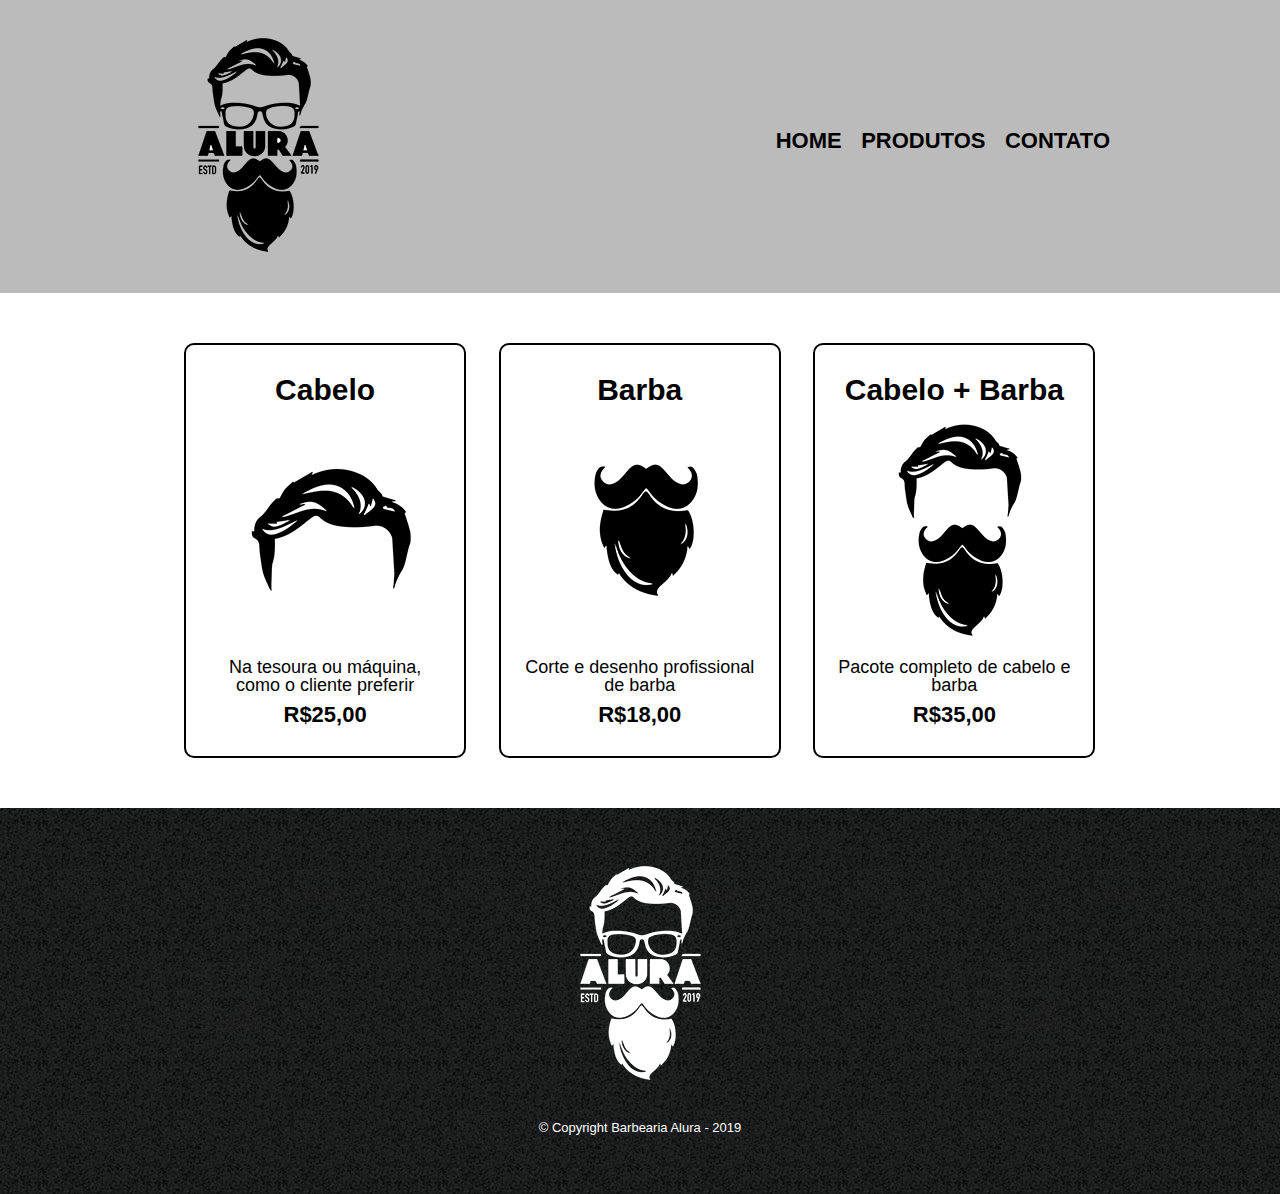
<file: produtos.html>
<!DOCTYPE html>
<html>
<head>
    <meta charset="UTF-8">
    <title>Produtos - Barbearia Alura</title>

    <link rel="stylesheet" href="reset.css">
    <link rel="stylesheet" href="Style.css">
</head>
<body>
<header>
    <div class="caixa">
            <h1><img src="logo.png"></h1>
            <nav>
                <ul>
                    <li><a href="index.html">Home</a></li>
                    <li><a href="produtos.html">Produtos</a></li>
                    <li><a href="contato.html">Contato</a></li>
                </ul>
            </nav>
    </div>
</header>

<main>
    <ul class="produtos">
        <li>
            <h2>Cabelo</h2>
            <img src="cabelo.jpg">
            <p class="servico">Na tesoura ou máquina, como o cliente preferir</p>
            <p class="produto-preco">R$25,00</p>
        </li>
        <li>
            <h2>Barba</h2>
            <img src="barba.jpg">
            <p class="servico">Corte e desenho profissional de barba</p>
            <p class="produto-preco">R$18,00</p>
        </li>
        <li>
            <h2>Cabelo + Barba</h2>
            <img src="cabelo+barba.jpg">
            <p class="servico">Pacote completo de cabelo e barba</p>
            <p class="produto-preco">R$35,00</p>
        </li>
    </ul>
</main>

<footer>
    <img src="logo-branco.png">
    <p class="Copyright">&copy; Copyright Barbearia Alura - 2019</p>
</footer>
    
</body>
</html>
</file>
<file: Style.css>
header {
    background: #bbbbbb;
    padding: 20px 0;
}

body {
    font-family: 'Montserrat', sans-serif;
}

.caixa {
    position: relative;
    width: 940px;
    margin: 0 auto;
}

nav {
    position: absolute;
    top: 110px;
    right: 0;
}

nav li {
    display: inline;
    margin: 0 0 0 15px;
}

nav a {
    text-transform: uppercase;
    color: #000000;
    font-weight: bold;
    font-size: 22px;
    text-decoration: none;
}

nav a:hover {
    color: #c78c19;
    text-decoration: underline;
}

.produtos {
    width: 940px;
    margin: 0 auto;
    padding: 50px 0;
}

.produtos li {
    display: inline-block;
    text-align: center;
    width: 30%;
    vertical-align: top;
    margin: 0 1.5%;
    padding: 30px 20px;
    box-sizing: border-box;
    border: 2px solid #000000;
    border-radius: 10px;

}

.produtos li:hover {
    border-color: #c78c19;
}

.produtos li:active {
    border-color: #088c19;
}

.produtos li:hover h2 {
    font-size: 34px;
}

.produtos h2 {
    font-size: 30px;
    font-weight: bold;
}

.servico {
    font-size: 18px;
}

.produto-preco {
    font-size: 22px;
    font-weight: bold;
    margin-top: 10px;
}

footer {
    text-align: center;
    background: url("bg.jpg");
    padding: 40px 0;
}

.Copyright {
    color: #ffffff;
    font-size: 13px;
    margin: 20px;    
}

form {
    margin: 40px 0;
}

form label, form p {
    display: block;
    font-size: 20px;
    margin: 0 0 10px;
}

.imput-padrao {
    display: block;
    margin: 0 0 20px;
    padding: 10px 25px;
    width: 50%;
}

.checkbox {
    margin: 20px 0;
}

.enviar {
    width: 40%;
    padding: 15px 0;
    background: orange;
    color: white;
    font-weight: bold;
    font-size: 18px;
    border: none;
    border-radius: 5px;
    transition: 0.5s all;
    cursor: pointer;
}

.enviar:hover {
    background: darkorange;
    transform: scale(1.1);
}

table {
    margin: 20px 0 40px;
}

thead {
    background: #555555;
    color: white;
    font-weight: bold;
}

td, th {
    border: 1px solid #000000;
    padding: 8px 15px;
}

/*css da pagina inicial*/

.banner {
    width: 100%;
}

.titulo-principal {
    text-align: center;
    font-size: 2em;
    margin: 0 0 1em;
    clear: left;
}

.principal p {
    margin: 0 0 1em;
}

.principal strong {
    font-weight: bold;
}

.principal em {
    font-style: italic;
}

.utensilios {
    width: 120px;
    float: left;
    margin: 0 20px 20px 0;
}

.beneficios {
    padding: 3em 0;
    background: #888888;
}

.conteudo-beneficios {
    width: 640px;
    margin: 0 auto;
}

.lista-beneficios {
    width: 40%;
    display: inline-block;
    vertical-align: top;
}

.itens {
    line-height: 1.5;
}

.itens:before {
    content: "★";
}

.itens:first-child {
    font-weight: bold;
}

.imagem-beneficios {
    width: 60%;
    opacity: 1;
    transition: 400ms;
    box-shadow: 10px 10px 10px 0 #000000;
}

.imagem-beneficios:hover {
    opacity: 0.3;
}

.mapa {
    padding: 3em;
    background: linear-gradient(#FEFEFE, #888888);

}

.mapa-conteudo {
    width: 940px;
    margin: 0 auto;
}

.principal {
    padding: 3em 0;
    background: #FEFEFE;
    width: 940px;
    margin: 0 auto;
}
.mapa p {
    margin: 0 0 2em;
    text-align: center;
}

.video {
    width: 560px;
    margin: 2em auto;
}

@media screen and (max-width: 480px) {
    .caixa, .principal, .conteudo-beneficios, .mapa-conteudo, .video {
        width: auto;
    }

    h1 {
        text-align: center;
    }

    nav {
        position: static;
    }

    .lista-beneficios, .imagem-beneficios {
        width: 100%;
    }

    .produtos {
        width: auto;
    }
}
</file>
